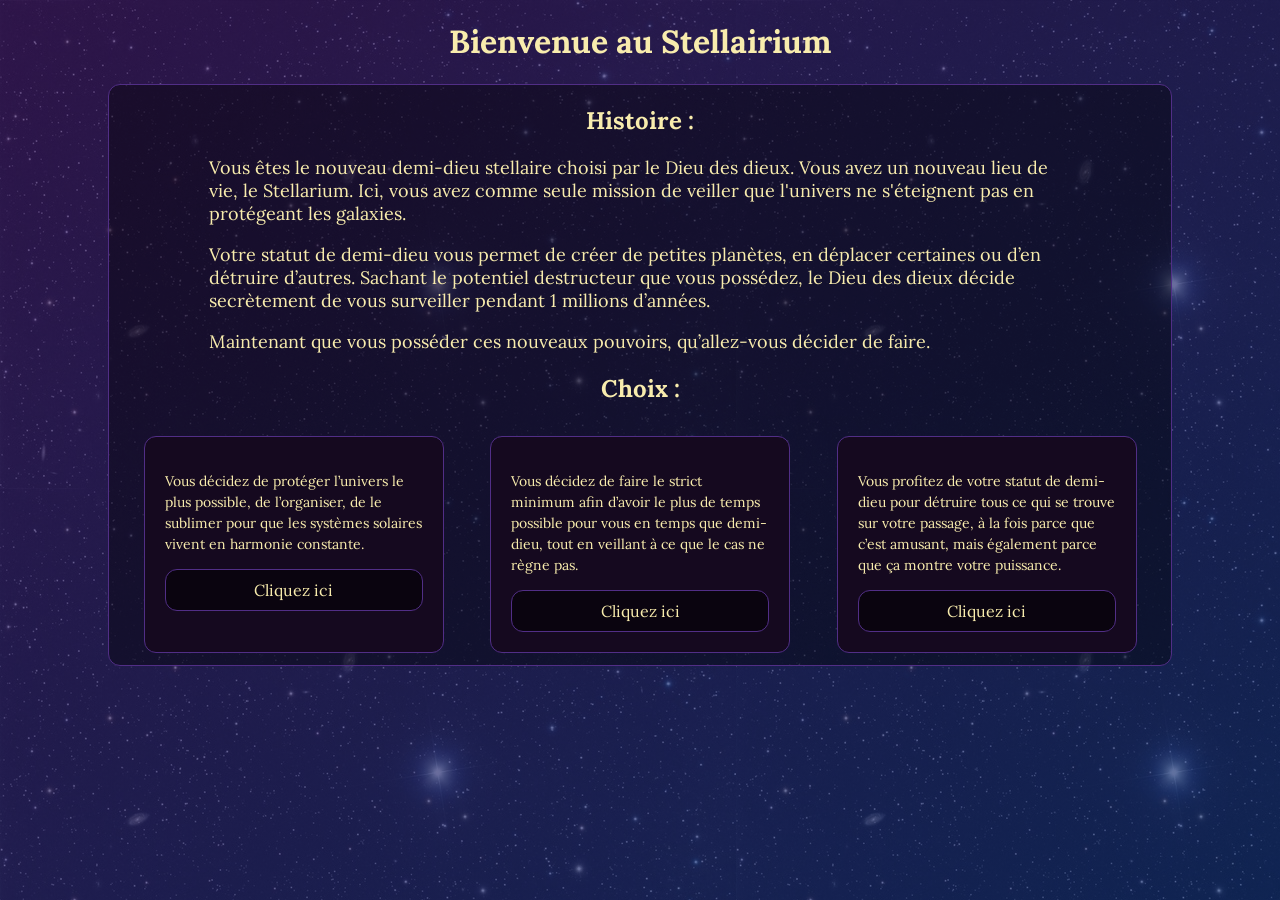
<file: Stellarium/index.html>
<!DOCTYPE html>
<html lang="fr">
<head>
    <meta charset="UTF-8">
    <meta name="viewport" content="width=device-width, initial-scale=1.0">
    <title>Stellarium</title>
    <link rel="preconnect" href="https://fonts.googleapis.com">
    <link rel="preconnect" href="https://fonts.gstatic.com" crossorigin>
    <link href="https://fonts.googleapis.com/css2?family=Lora:ital,wght@0,400..700;1,400..700&display=swap" rel="stylesheet">
    <link rel="stylesheet" href="./style.css">
</head>
<body>
    <h1 class="title"><strong>Bienvenue au Stellairium</strong></h1>

    <article class="bloc">
        <h2 class="title">Histoire : </h2>
        <div class="desc">
            <p>Vous êtes le nouveau demi-dieu stellaire choisi par le Dieu des dieux. Vous avez un nouveau lieu de vie, le Stellarium. Ici, vous avez comme seule mission de veiller que l'univers ne s'éteignent pas en protégeant les galaxies.</p>
            <p>Votre statut de demi-dieu vous permet de créer de petites planètes, en déplacer certaines ou d’en détruire d’autres. Sachant le potentiel destructeur que vous possédez, le Dieu des dieux décide secrètement de vous surveiller pendant 1 millions d’années.</p>
            <p>Maintenant que vous posséder ces nouveaux pouvoirs, qu’allez-vous décider de faire.</p>
        </div>
        
        <h2 class="title">Choix :</h2>
        <div class="cards">
            <article class="card">
                <p class="card__desc">Vous décidez de protéger l’univers le plus possible, de l’organiser, de le sublimer pour que les systèmes solaires vivent en harmonie constante. </p>

                <a href="pages/scene1.html">
                    <article class="card__button">
                        Cliquez ici
                    </article>
                </a>
            </article>

            <article class="card">
                <p class="card__desc">Vous décidez de faire le strict minimum afin d’avoir le plus de temps possible pour vous en temps que demi-dieu, tout en veillant à ce que le cas ne règne pas.</p>

                <a href="pages/scene2.html">
                    <article class="card__button">
                        Cliquez ici
                    </article>
                </a>
            </article>

            <article class="card">
                <p class="card__desc">Vous profitez de votre statut de demi-dieu pour détruire tous ce qui se trouve sur votre passage, à la fois parce que c’est amusant, mais également parce que ça montre votre puissance.</p>

                <a href="pages/scene3.html">
                    <article class="card__button">
                        Cliquez ici
                    </article>
                </a>
            </article>
        </div>
    </article>
</body>
</html>
</file>
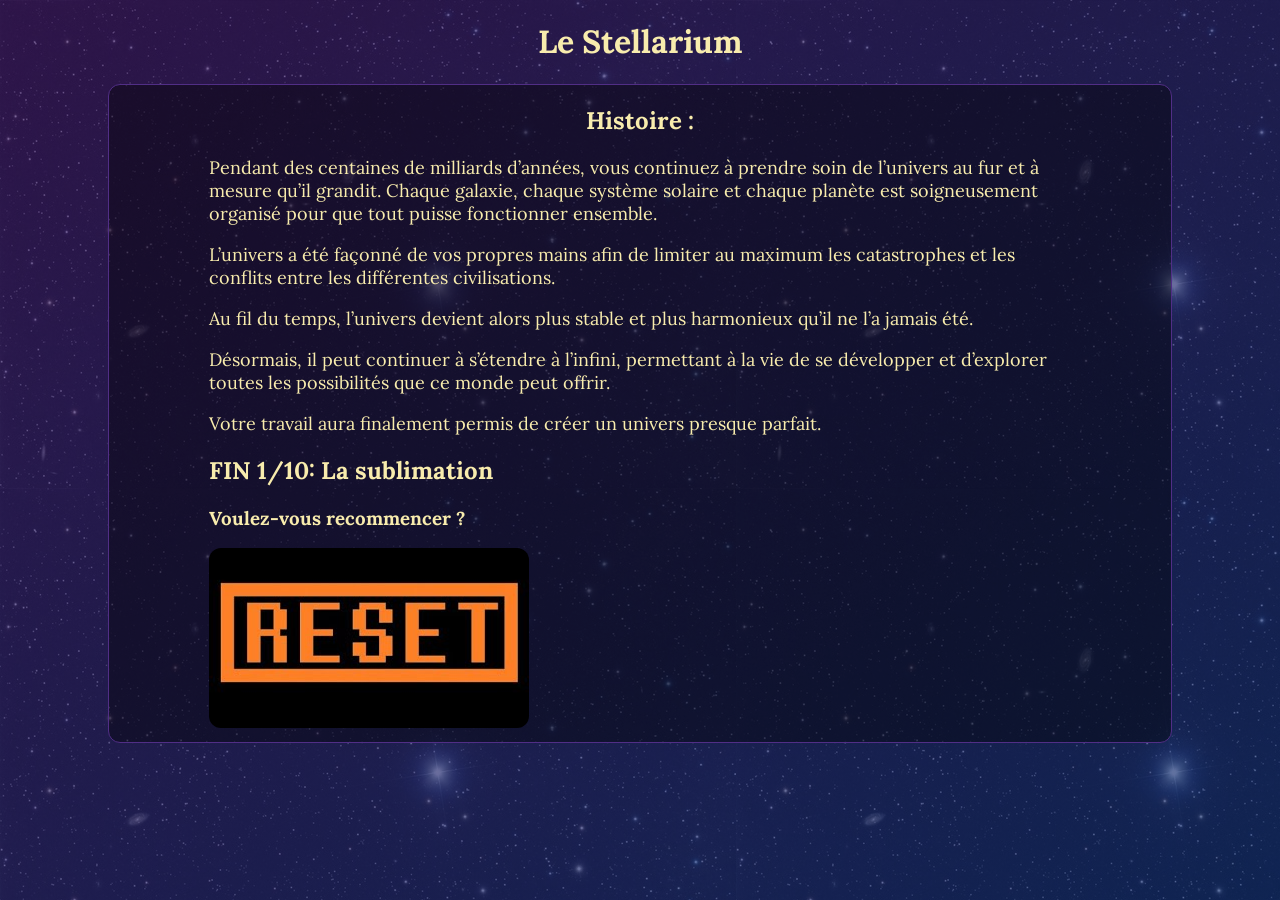
<file: Stellarium/pages/scene1-1.html>
<!DOCTYPE html>
<html lang="fr">
<head>
    <meta charset="UTF-8">
    <meta name="viewport" content="width=device-width, initial-scale=1.0">
    <title>Stellarium</title>
    <link rel="preconnect" href="https://fonts.googleapis.com">
    <link rel="preconnect" href="https://fonts.gstatic.com" crossorigin>
    <link href="https://fonts.googleapis.com/css2?family=Lora:ital,wght@0,400..700;1,400..700&display=swap" rel="stylesheet">
    <link rel="stylesheet" href="../style.css">
</head>
<body>
    <h1 class="title">Le Stellarium</h1>  
    
    <article class="bloc">
        <h2 class="title">Histoire : </h2>

        <div class="desc">
            <p>Pendant des centaines de milliards d’années, vous continuez à prendre soin de l’univers au fur et à mesure qu’il grandit. Chaque galaxie, chaque système solaire et chaque planète est soigneusement organisé pour que tout puisse fonctionner ensemble.</p>

            <p>L’univers a été façonné de vos propres mains afin de limiter au maximum les catastrophes et les conflits entre les différentes civilisations.</p>

            <p>Au fil du temps, l’univers devient alors plus stable et plus harmonieux qu’il ne l’a jamais été.</p>

            <p>Désormais, il peut continuer à s’étendre à l’infini, permettant à la vie de se développer et d’explorer toutes les possibilités que ce monde peut offrir.</p>

            <p>Votre travail aura finalement permis de créer un univers presque parfait.</p>
        </div>

        <div class="end">
            <h2>FIN 1/10: La sublimation</h2>

            <h3>Voulez-vous recommencer ?</h3>

            <a href="../index.html">
                <img src="../assets/BoutonReset.jpg" alt="Bouton Reset" class="reset">
            </a>
        </div>
    </article>
</body>
</html>
</file>
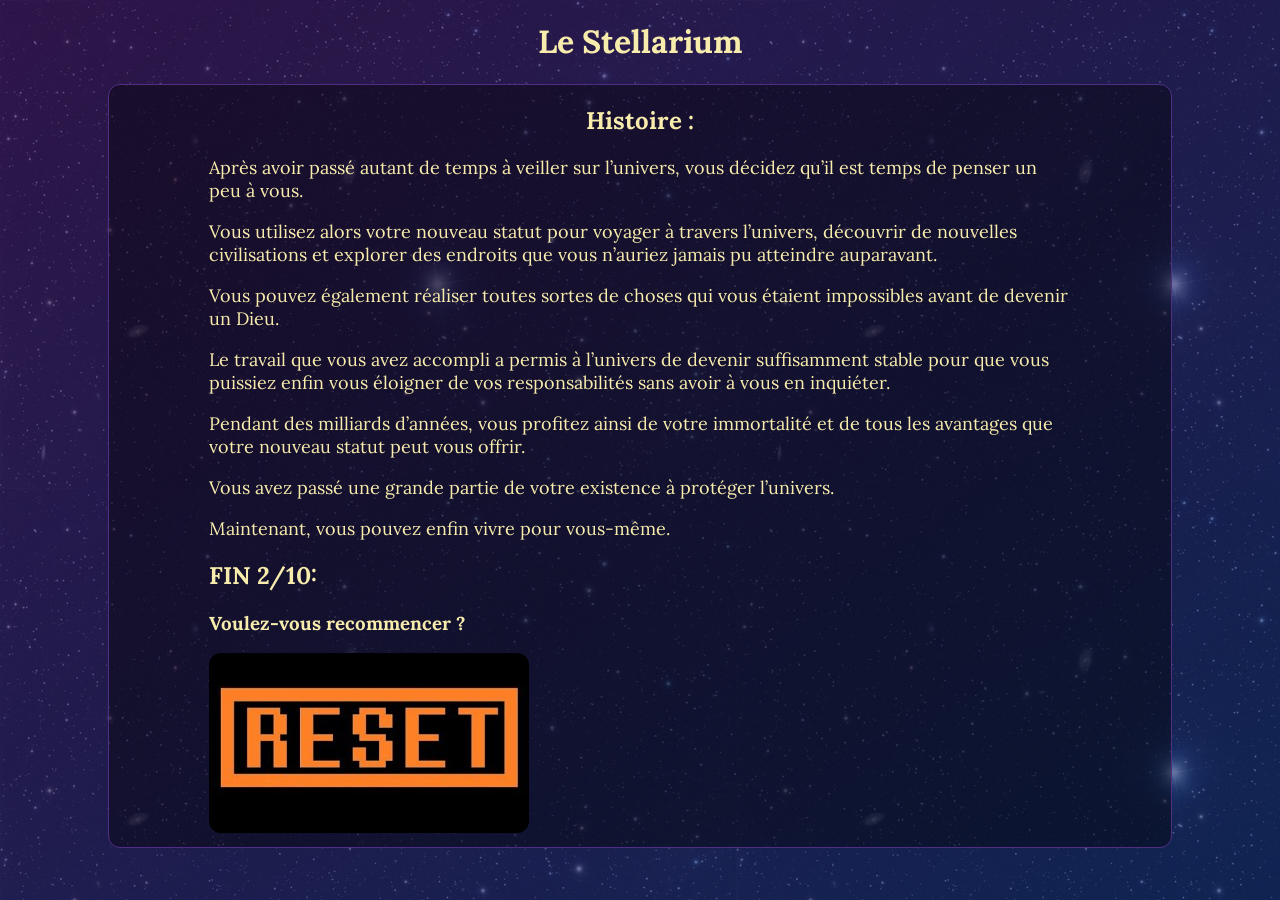
<file: Stellarium/pages/scene1-2.html>
<!DOCTYPE html>
<html lang="fr">
<head>
    <meta charset="UTF-8">
    <meta name="viewport" content="width=device-width, initial-scale=1.0">
    <title>Stellarium</title>
    <link rel="preconnect" href="https://fonts.googleapis.com">
    <link rel="preconnect" href="https://fonts.gstatic.com" crossorigin>
    <link href="https://fonts.googleapis.com/css2?family=Lora:ital,wght@0,400..700;1,400..700&display=swap" rel="stylesheet">
    <link rel="stylesheet" href="../style.css">
</head>
<body>
    <h1 class="title">Le Stellarium</h1>  
    
    <article class="bloc">
        <h2 class="title">Histoire : </h2>

        <div class="desc">
            <p>Après avoir passé autant de temps à veiller sur l’univers, vous décidez qu’il est temps de penser un peu à vous.</p>

            <p>Vous utilisez alors votre nouveau statut pour voyager à travers l’univers, découvrir de nouvelles civilisations et explorer des endroits que vous n’auriez jamais pu atteindre auparavant.</p>

            <p>Vous pouvez également réaliser toutes sortes de choses qui vous étaient impossibles avant de devenir un Dieu.</p>

            <p>Le travail que vous avez accompli a permis à l’univers de devenir suffisamment stable pour que vous puissiez enfin vous éloigner de vos responsabilités sans avoir à vous en inquiéter.</p>

            <p>Pendant des milliards d’années, vous profitez ainsi de votre immortalité et de tous les avantages que votre nouveau statut peut vous offrir.</p>

            <p>Vous avez passé une grande partie de votre existence à protéger l’univers.</p>

            <p>Maintenant, vous pouvez enfin vivre pour vous-même.</p>
        </div>

        <div class="end">
            <h2>FIN 2/10:</h2>

            <h3>Voulez-vous recommencer ?</h3>

            <a href="../index.html">
                <img src="../assets/BoutonReset.jpg" alt="Bouton Reset" class="reset">
            </a>
        </div>

    </article>
</body>
</html>
</file>
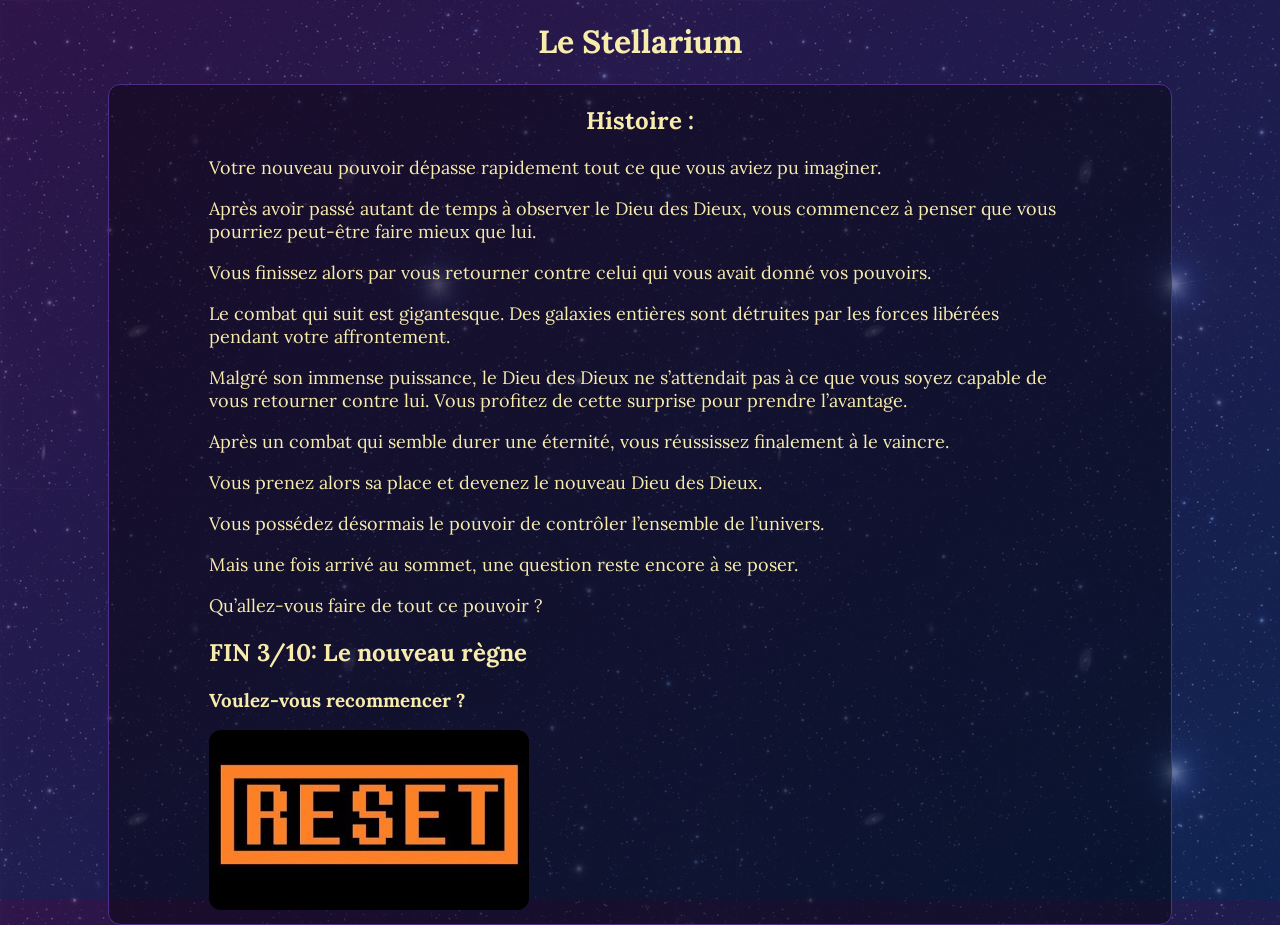
<file: Stellarium/pages/scene1-3.html>
<!DOCTYPE html>
<html lang="fr">
<head>
    <meta charset="UTF-8">
    <meta name="viewport" content="width=device-width, initial-scale=1.0">
    <title>Stellarium</title>
    <link rel="preconnect" href="https://fonts.googleapis.com">
    <link rel="preconnect" href="https://fonts.gstatic.com" crossorigin>
    <link href="https://fonts.googleapis.com/css2?family=Lora:ital,wght@0,400..700;1,400..700&display=swap" rel="stylesheet">
    <link rel="stylesheet" href="../style.css">
</head>
<body>
    <h1 class="title">Le Stellarium</h1>  
    
    <article class="bloc">
        <h2 class="title">Histoire : </h2>

        <div class="desc">
            <p>Votre nouveau pouvoir dépasse rapidement tout ce que vous aviez pu imaginer.</p>

            <p>Après avoir passé autant de temps à observer le Dieu des Dieux, vous commencez à penser que vous pourriez peut-être faire mieux que lui.</p>

            <p>Vous finissez alors par vous retourner contre celui qui vous avait donné vos pouvoirs.</p>

            <p>Le combat qui suit est gigantesque. Des galaxies entières sont détruites par les forces libérées pendant votre affrontement.</p>

            <p>Malgré son immense puissance, le Dieu des Dieux ne s’attendait pas à ce que vous soyez capable de vous retourner contre lui. Vous profitez de cette surprise pour prendre l’avantage.</p>

            <p>Après un combat qui semble durer une éternité, vous réussissez finalement à le vaincre.</p>

            <p>Vous prenez alors sa place et devenez le nouveau Dieu des Dieux.</p>

            <p>Vous possédez désormais le pouvoir de contrôler l’ensemble de l’univers.</p>

            <p>Mais une fois arrivé au sommet, une question reste encore à se poser.</p>

            <p>Qu’allez-vous faire de tout ce pouvoir ?</p>
        </div>
        
        <div class="end">
            <h2>FIN 3/10: Le nouveau règne</h2>

            <h3>Voulez-vous recommencer ?</h3>

            <a href="../index.html">
                <img src="../assets/BoutonReset.jpg" alt="Bouton Reset" class="reset">
            </a>
        </div>

    </article>
</body>
</html>
</file>
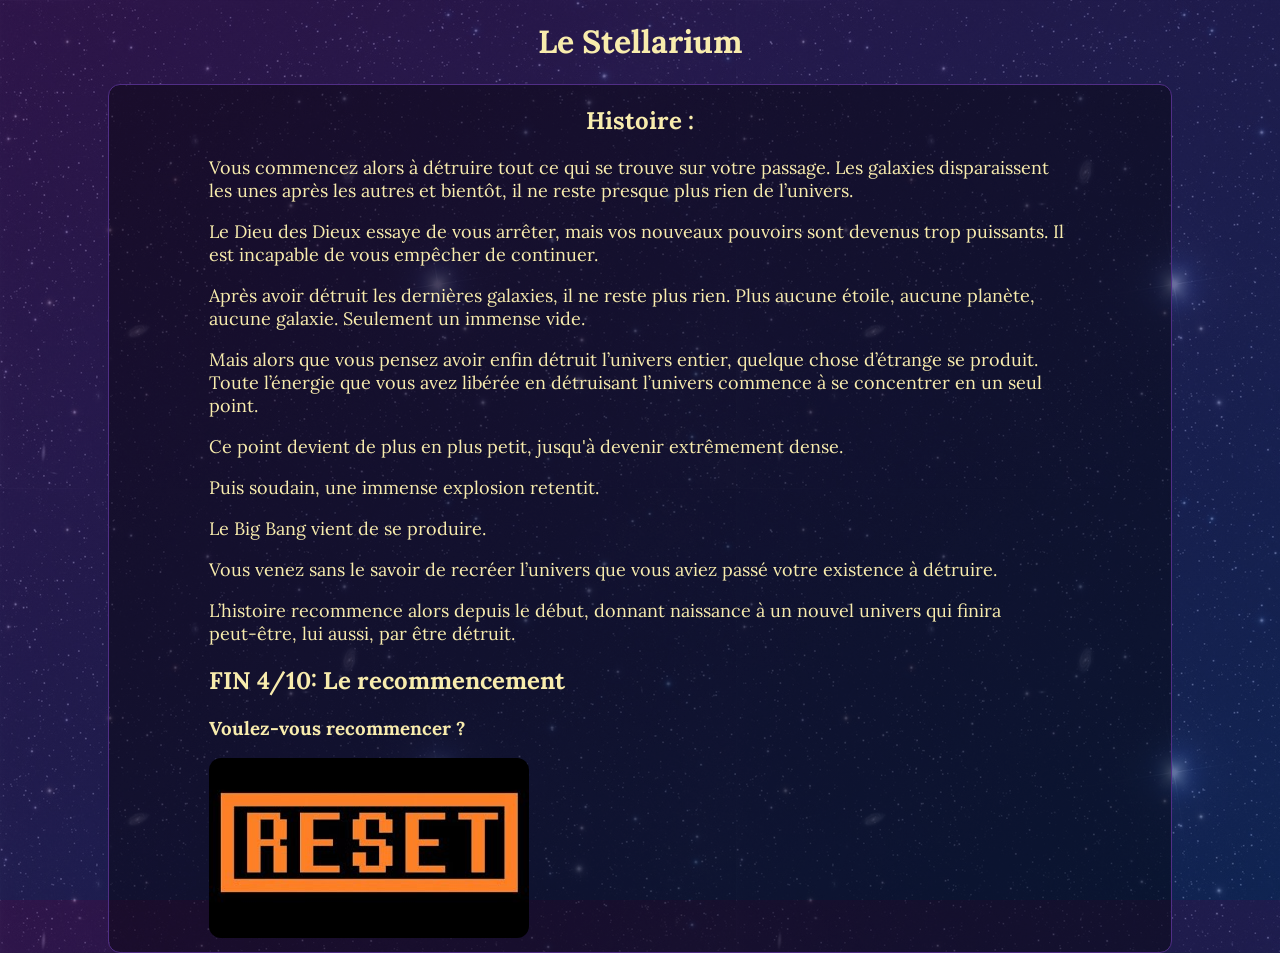
<file: Stellarium/pages/scene1-4.html>
<!DOCTYPE html>
<html lang="fr">
<head>
    <meta charset="UTF-8">
    <meta name="viewport" content="width=device-width, initial-scale=1.0">
    <title>Stellarium</title>
    <link rel="preconnect" href="https://fonts.googleapis.com">
    <link rel="preconnect" href="https://fonts.gstatic.com" crossorigin>
    <link href="https://fonts.googleapis.com/css2?family=Lora:ital,wght@0,400..700;1,400..700&display=swap" rel="stylesheet">
    <link rel="stylesheet" href="../style.css">
</head>
<body>
    <h1 class="title">Le Stellarium</h1>  
    
    <article class="bloc">
        <h2 class="title">Histoire : </h2>

        <div class="desc">
            <p>Vous commencez alors à détruire tout ce qui se trouve sur votre passage. Les galaxies disparaissent les unes après les autres et bientôt, il ne reste presque plus rien de l’univers.</p>

            <p>Le Dieu des Dieux essaye de vous arrêter, mais vos nouveaux pouvoirs sont devenus trop puissants. Il est incapable de vous empêcher de continuer.</p>

            <p>Après avoir détruit les dernières galaxies, il ne reste plus rien. Plus aucune étoile, aucune planète, aucune galaxie. Seulement un immense vide.</p>

            <p>Mais alors que vous pensez avoir enfin détruit l’univers entier, quelque chose d’étrange se produit. Toute l’énergie que vous avez libérée en détruisant l’univers commence à se concentrer en un seul point.</p>

            <p>Ce point devient de plus en plus petit, jusqu'à devenir extrêmement dense.</p>

            <p>Puis soudain, une immense explosion retentit.</p>

            <p>Le Big Bang vient de se produire.</p>

            <p>Vous venez sans le savoir de recréer l’univers que vous aviez passé votre existence à détruire.</p>

            <p>L’histoire recommence alors depuis le début, donnant naissance à un nouvel univers qui finira peut-être, lui aussi, par être détruit.</p>
        </div>

        <div class="end">
            <h2>FIN 4/10: Le recommencement</h2>

            <h3>Voulez-vous recommencer ?</h3>

            <a href="../index.html">
                <img src="../assets/BoutonReset.jpg" alt="Bouton Reset" class="reset">
            </a>
        </div>

    </article>
</body>
</html>
</file>
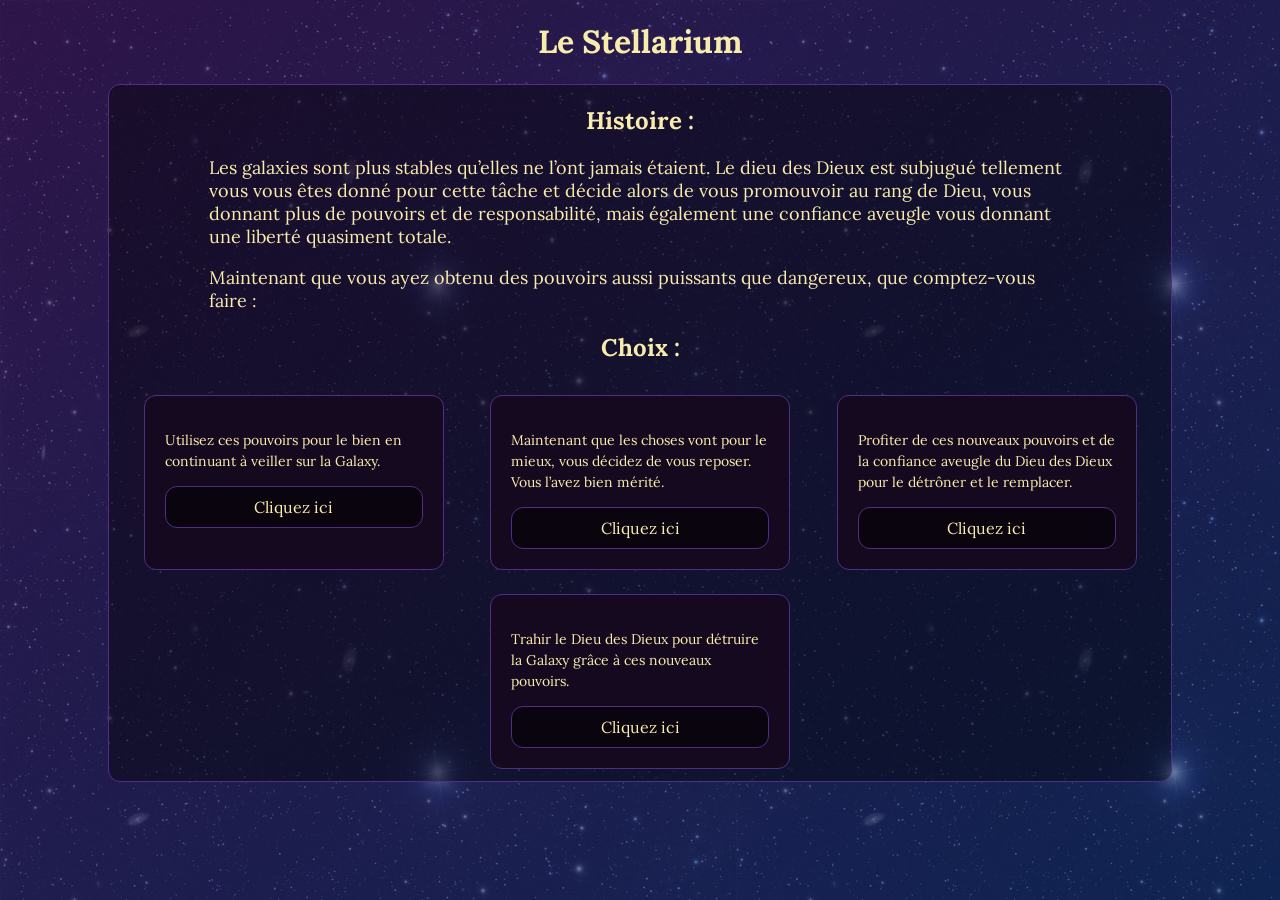
<file: Stellarium/pages/scene1.html>
<!DOCTYPE html>
<html lang="fr">
<head>
    <meta charset="UTF-8">
    <meta name="viewport" content="width=device-width, initial-scale=1.0">
    <title>Stellarium</title>
    <link rel="preconnect" href="https://fonts.googleapis.com">
    <link rel="preconnect" href="https://fonts.gstatic.com" crossorigin>
    <link href="https://fonts.googleapis.com/css2?family=Lora:ital,wght@0,400..700;1,400..700&display=swap" rel="stylesheet">
    <link rel="stylesheet" href="../style.css">
</head>
<body>
    <h1 class="title">Le Stellarium</h1>  
    
    <article class="bloc">
        <h2 class="title">Histoire : </h2>

        <div class="desc">
            <p>Les galaxies sont plus stables qu’elles ne l’ont jamais étaient. Le dieu des Dieux est subjugué tellement vous vous êtes donné pour cette tâche et décide alors de vous promouvoir au rang de Dieu, vous donnant plus de pouvoirs et de responsabilité, mais également une confiance aveugle vous donnant une liberté quasiment totale. </p>
            <p>Maintenant que vous ayez obtenu des pouvoirs aussi puissants que dangereux, que comptez-vous faire :</p>
        </div>
        
        <h2 class="title">Choix :</h2>

        <div class="cards">

            <article class="card">
                <p class="card__desc">Utilisez ces pouvoirs pour le bien en continuant à veiller sur la Galaxy.</p>

                <a href="scene1-1.html">
                    <article class="card__button">
                        Cliquez ici
                    </article>
                </a>
            </article>

            <article class="card">
                <p class="card__desc">Maintenant que les choses vont pour le mieux, vous décidez de vous reposer. Vous l’avez bien mérité. </p>

                <a href="scene1-2.html">
                    <article class="card__button">
                        Cliquez ici
                    </article>
                </a>
            </article>

            <article class="card">
                <p class="card__desc">Profiter de ces nouveaux pouvoirs et de la confiance aveugle du Dieu des Dieux pour le détrôner et le remplacer. </p>

                <a href="scene1-3.html">
                    <article class="card__button">
                        Cliquez ici
                    </article>
                </a>
            </article>

            <article class="card">
                <p class="card__desc">Trahir le Dieu des Dieux pour détruire la Galaxy grâce à ces nouveaux pouvoirs. </p>

                <a href="scene1-4.html">
                    <article class="card__button">
                        Cliquez ici
                    </article>
                </a>
            </article>

        </div>
    </article>
</body>
</html>
</file>
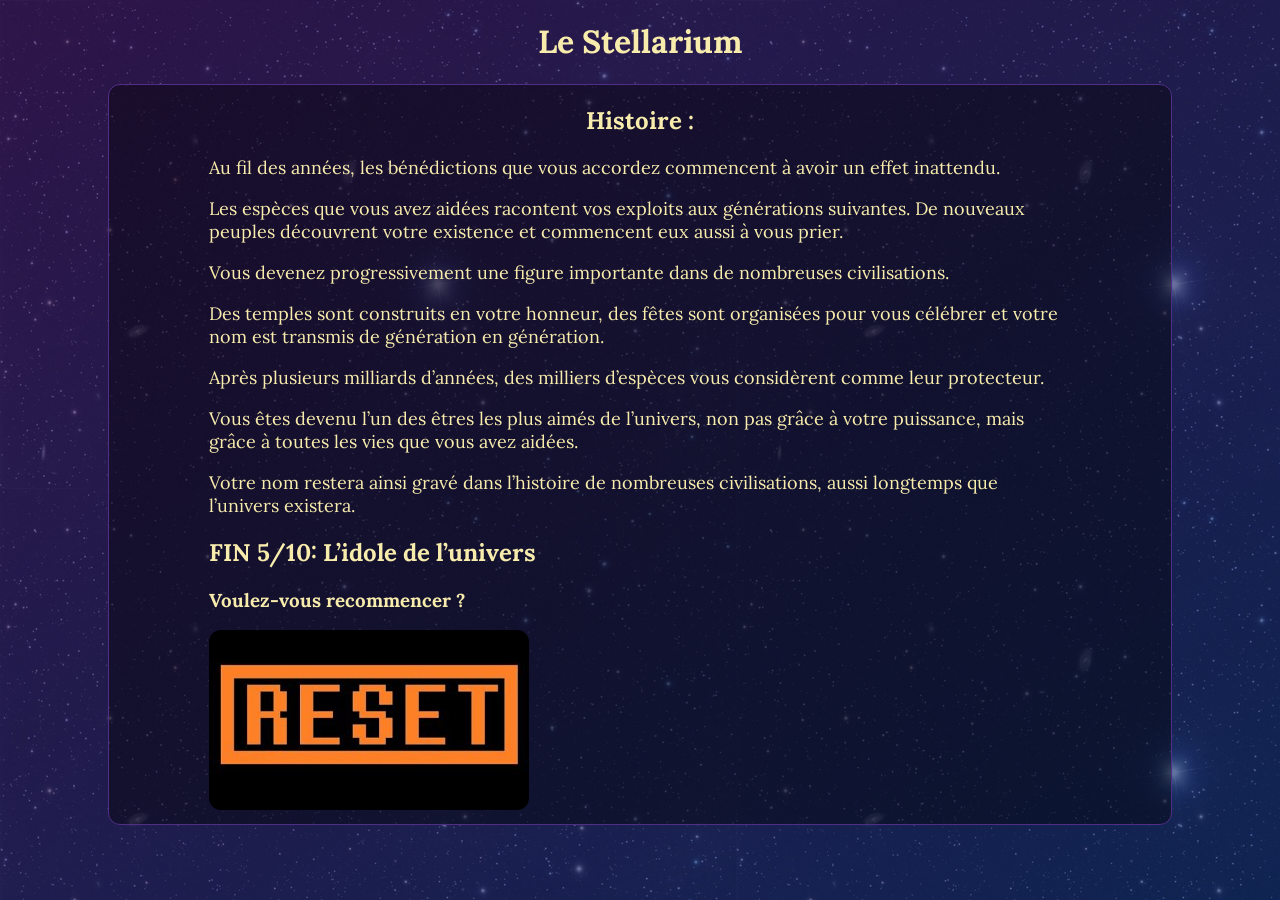
<file: Stellarium/pages/scene2-1.html>
<!DOCTYPE html>
<html lang="fr">
<head>
    <meta charset="UTF-8">
    <meta name="viewport" content="width=device-width, initial-scale=1.0">
    <title>Stellarium</title>
    <link rel="preconnect" href="https://fonts.googleapis.com">
    <link rel="preconnect" href="https://fonts.gstatic.com" crossorigin>
    <link href="https://fonts.googleapis.com/css2?family=Lora:ital,wght@0,400..700;1,400..700&display=swap" rel="stylesheet">
    <link rel="stylesheet" href="../style.css">
</head>
<body>
    <h1 class="title">Le Stellarium</h1>  
    
    <article class="bloc">
        <h2 class="title">Histoire : </h2>

        <div class="desc">
            <p>Au fil des années, les bénédictions que vous accordez commencent à avoir un effet inattendu.</p>

            <p>Les espèces que vous avez aidées racontent vos exploits aux générations suivantes. De nouveaux peuples découvrent votre existence et commencent eux aussi à vous prier.</p>

            <p>Vous devenez progressivement une figure importante dans de nombreuses civilisations.</p>

            <p>Des temples sont construits en votre honneur, des fêtes sont organisées pour vous célébrer et votre nom est transmis de génération en génération.</p>

            <p>Après plusieurs milliards d’années, des milliers d’espèces vous considèrent comme leur protecteur.</p>

            <p>Vous êtes devenu l’un des êtres les plus aimés de l’univers, non pas grâce à votre puissance, mais grâce à toutes les vies que vous avez aidées.</p>

            <p>Votre nom restera ainsi gravé dans l’histoire de nombreuses civilisations, aussi longtemps que l’univers existera.</p>
        </div>

        <div class="end">
            <h2>FIN 5/10: L’idole de l’univers</h2>

            <h3>Voulez-vous recommencer ?</h3>

            <a href="../index.html">
                <img src="../assets/BoutonReset.jpg" alt="Bouton Reset" class="reset">
            </a>
        </div>

    </article>
</body>
</html>
</file>
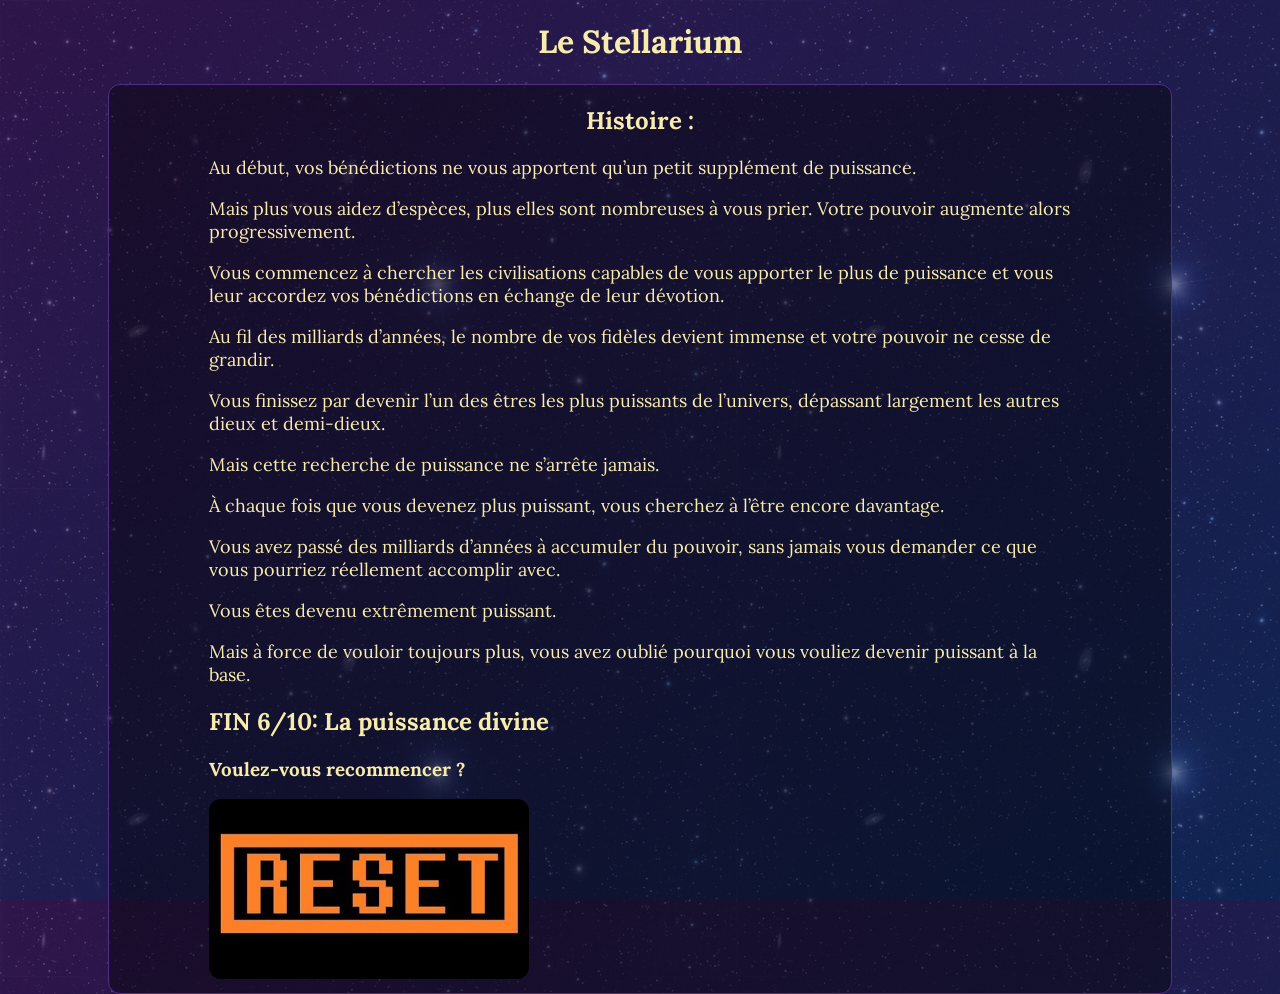
<file: Stellarium/pages/scene2-2.html>
<!DOCTYPE html>
<html lang="fr">
<head>
    <meta charset="UTF-8">
    <meta name="viewport" content="width=device-width, initial-scale=1.0">
    <title>Stellarium</title>
    <link rel="preconnect" href="https://fonts.googleapis.com">
    <link rel="preconnect" href="https://fonts.gstatic.com" crossorigin>
    <link href="https://fonts.googleapis.com/css2?family=Lora:ital,wght@0,400..700;1,400..700&display=swap" rel="stylesheet">
    <link rel="stylesheet" href="../style.css">
</head>
<body>
    <h1 class="title">Le Stellarium</h1>  
    
    <article class="bloc">
        <h2 class="title">Histoire : </h2>

        <div class="desc">
            <p>Au début, vos bénédictions ne vous apportent qu’un petit supplément de puissance.</p>

            <p>Mais plus vous aidez d’espèces, plus elles sont nombreuses à vous prier. Votre pouvoir augmente alors progressivement.</p>

            <p>Vous commencez à chercher les civilisations capables de vous apporter le plus de puissance et vous leur accordez vos bénédictions en échange de leur dévotion.</p>

            <p>Au fil des milliards d’années, le nombre de vos fidèles devient immense et votre pouvoir ne cesse de grandir.</p>

            <p>Vous finissez par devenir l’un des êtres les plus puissants de l’univers, dépassant largement les autres dieux et demi-dieux.</p>

            <p>Mais cette recherche de puissance ne s’arrête jamais.</p>

            <p>À chaque fois que vous devenez plus puissant, vous cherchez à l’être encore davantage.</p>

            <p>Vous avez passé des milliards d’années à accumuler du pouvoir, sans jamais vous demander ce que vous pourriez réellement accomplir avec.</p>

            <p>Vous êtes devenu extrêmement puissant.</p>

            <p>Mais à force de vouloir toujours plus, vous avez oublié pourquoi vous vouliez devenir puissant à la base.</p>
        </div>
        
        <div class="end">
            <h2>FIN 6/10: La puissance divine</h2>

            <h3>Voulez-vous recommencer ?</h3>

            <a href="../index.html">
                <img src="../assets/BoutonReset.jpg" alt="Bouton Reset" class="reset">
            </a>
        </div>

    </article>
</body>
</html>
</file>
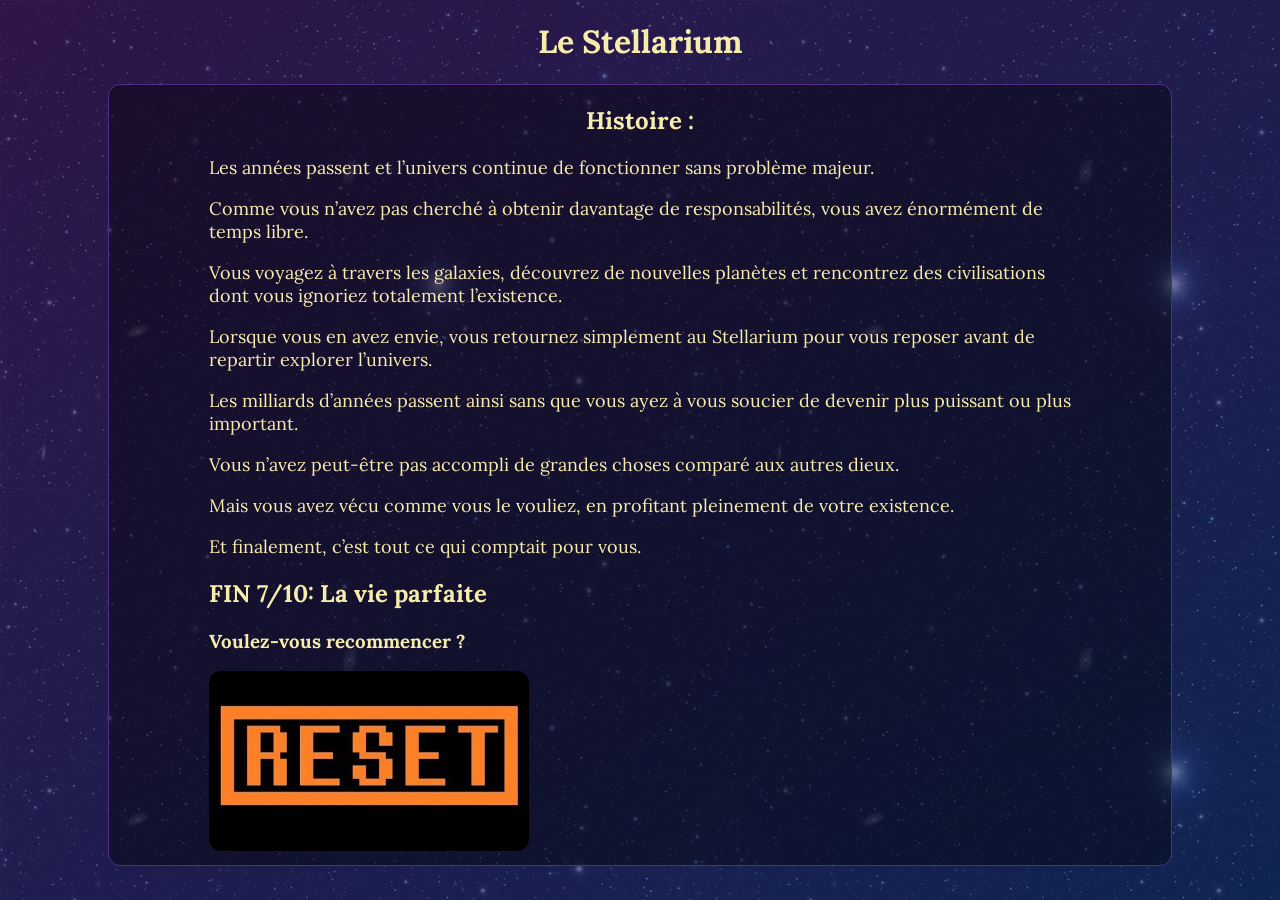
<file: Stellarium/pages/scene2-3.html>
<!DOCTYPE html>
<html lang="fr">
<head>
    <meta charset="UTF-8">
    <meta name="viewport" content="width=device-width, initial-scale=1.0">
    <title>Stellarium</title>
    <link rel="preconnect" href="https://fonts.googleapis.com">
    <link rel="preconnect" href="https://fonts.gstatic.com" crossorigin>
    <link href="https://fonts.googleapis.com/css2?family=Lora:ital,wght@0,400..700;1,400..700&display=swap" rel="stylesheet">
    <link rel="stylesheet" href="../style.css">
</head>
<body>
    <h1 class="title">Le Stellarium</h1>  
    
    <article class="bloc">
        <h2 class="title">Histoire : </h2>

        <div class="desc">
            <p>Les années passent et l’univers continue de fonctionner sans problème majeur.</p>

            <p>Comme vous n’avez pas cherché à obtenir davantage de responsabilités, vous avez énormément de temps libre.</p>

            <p>Vous voyagez à travers les galaxies, découvrez de nouvelles planètes et rencontrez des civilisations dont vous ignoriez totalement l’existence.</p>

            <p>Lorsque vous en avez envie, vous retournez simplement au Stellarium pour vous reposer avant de repartir explorer l’univers.</p>

            <p>Les milliards d’années passent ainsi sans que vous ayez à vous soucier de devenir plus puissant ou plus important.</p>

            <p>Vous n’avez peut-être pas accompli de grandes choses comparé aux autres dieux.</p>

            <p>Mais vous avez vécu comme vous le vouliez, en profitant pleinement de votre existence.</p>

            <p>Et finalement, c’est tout ce qui comptait pour vous.</p>
        </div>

        <div class="end">
            <h2>FIN 7/10: La vie parfaite</h2>

            <h3>Voulez-vous recommencer ?</h3>

            <a href="../index.html">
                <img src="../assets/BoutonReset.jpg" alt="Bouton Reset" class="reset">
            </a>
        </div>

    </article>
</body>
</html>
</file>
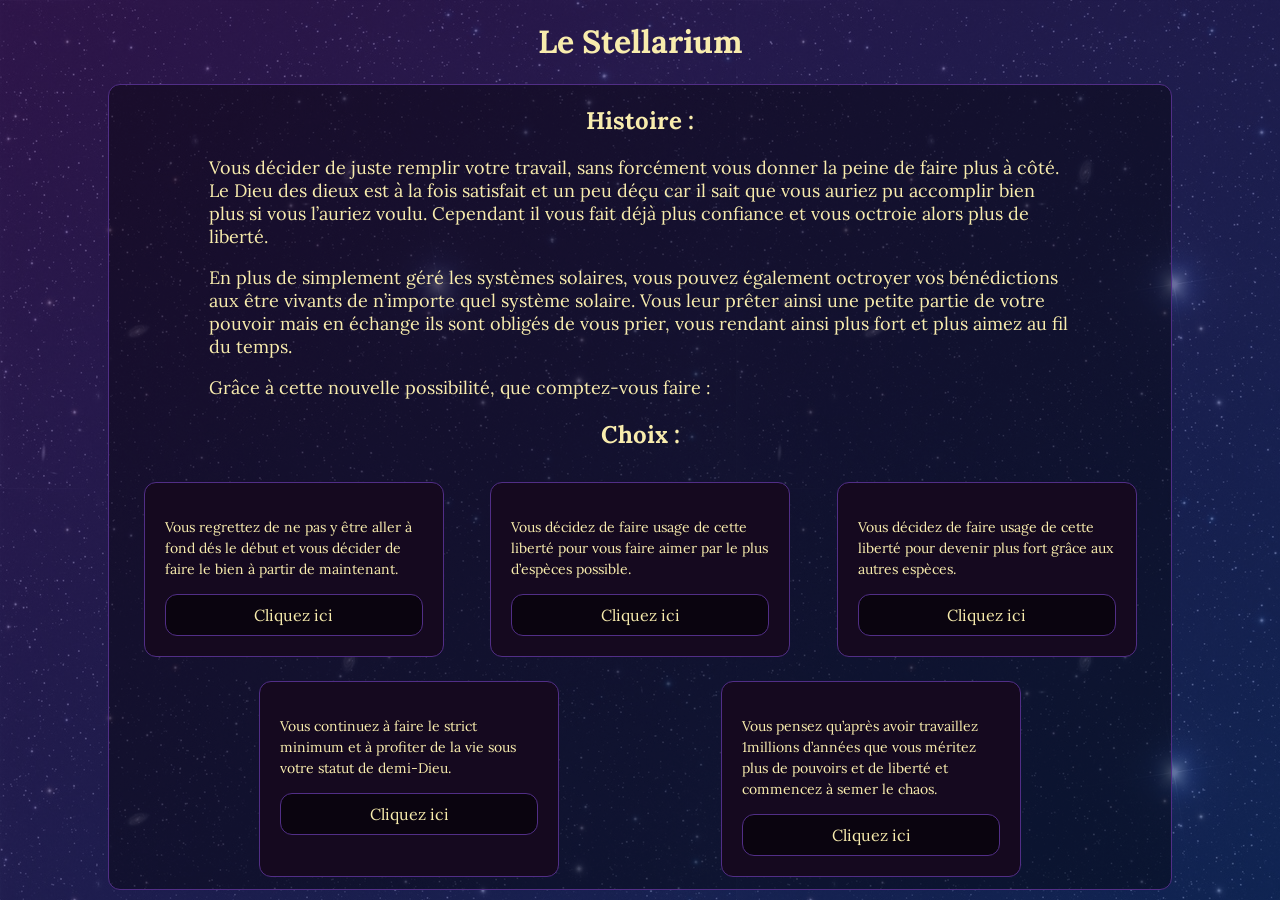
<file: Stellarium/pages/scene2.html>
<!DOCTYPE html>
<html lang="fr">
<head>
    <meta charset="UTF-8">
    <meta name="viewport" content="width=device-width, initial-scale=1.0">
    <title>Stellarium</title>
    <link rel="preconnect" href="https://fonts.googleapis.com">
    <link rel="preconnect" href="https://fonts.gstatic.com" crossorigin>
    <link href="https://fonts.googleapis.com/css2?family=Lora:ital,wght@0,400..700;1,400..700&display=swap" rel="stylesheet">
    <link rel="stylesheet" href="../style.css">
</head>
<body>
    <h1 class="title">Le Stellarium</h1>  
    
    <article class="bloc">
        <h2 class="title">Histoire : </h2>

        <div class="desc">
            <p>Vous décider de juste remplir votre travail, sans forcément vous donner la peine de faire plus à côté. Le Dieu des dieux est à la fois satisfait et un peu déçu car il sait que vous auriez pu accomplir bien plus si vous l’auriez voulu. Cependant il vous fait déjà plus confiance et vous octroie alors plus de liberté. </p>
            <p>En plus de simplement géré les systèmes solaires, vous pouvez également octroyer vos bénédictions aux être vivants de n’importe quel système solaire. Vous leur prêter ainsi une petite partie de votre pouvoir mais en échange ils sont obligés de vous prier, vous rendant ainsi plus fort et plus aimez au fil du temps. </p>
            <p>Grâce à cette nouvelle possibilité, que comptez-vous faire :</p>
        </div>
        
        <h2 class="title">Choix :</h2>

        <div class="cards">

            <article class="card">
                <p class="card__desc">Vous regrettez de ne pas y être aller à fond dés le début et vous décider de faire le bien à partir de maintenant. </p>

                <a href="scene1.html">
                    <article class="card__button">
                        Cliquez ici
                    </article>
                </a>
            </article>

            <article class="card">
                <p class="card__desc">Vous décidez de faire usage de cette liberté pour vous faire aimer par le plus d’espèces possible. </p>

                <a href="scene2-1.html">
                    <article class="card__button">
                        Cliquez ici
                    </article>
                </a>
            </article>

            <article class="card">
                <p class="card__desc">Vous décidez de faire usage de cette liberté pour devenir plus fort grâce aux autres espèces. </p>

                <a href="scene2-2.html">
                    <article class="card__button">
                        Cliquez ici
                    </article>
                </a>
            </article>

            <article class="card">
                <p class="card__desc">Vous continuez à faire le strict minimum et à profiter de la vie sous votre statut de demi-Dieu. </p>

                <a href="scene2-3.html">
                    <article class="card__button">
                        Cliquez ici
                    </article>
                </a>
            </article>

            <article class="card">
                <p class="card__desc">Vous pensez qu’après avoir travaillez 1millions d’années que vous méritez plus de pouvoirs et de liberté et commencez à semer le chaos. </p>

                <a href="scene3.html">
                    <article class="card__button">
                        Cliquez ici
                    </article>
                </a>
            </article>

        </div>
    </article>
</body>
</html>
</file>
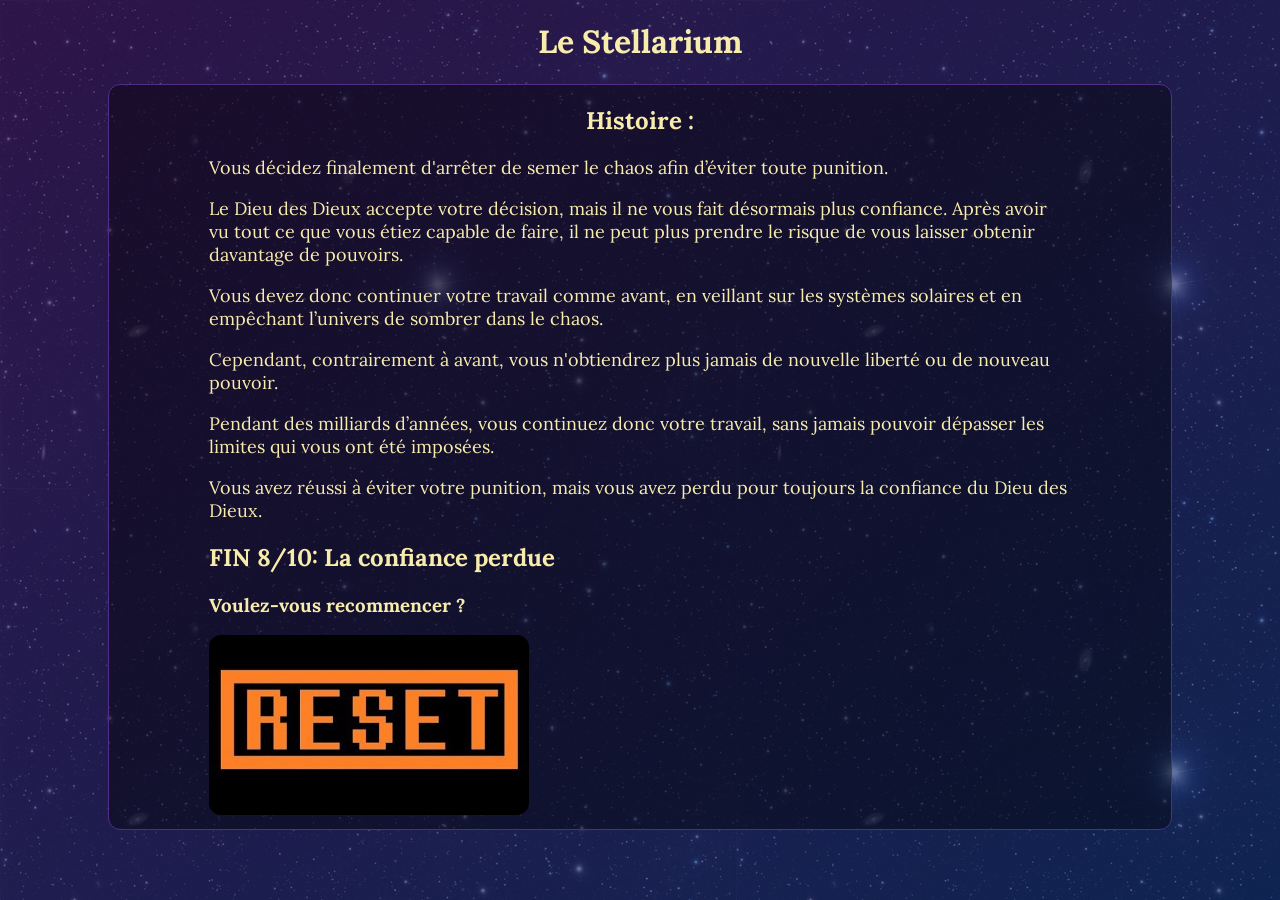
<file: Stellarium/pages/scene3-1.html>
<!DOCTYPE html>
<html lang="fr">
<head>
    <meta charset="UTF-8">
    <meta name="viewport" content="width=device-width, initial-scale=1.0">
    <title>Stellarium</title>
    <link rel="preconnect" href="https://fonts.googleapis.com">
    <link rel="preconnect" href="https://fonts.gstatic.com" crossorigin>
    <link href="https://fonts.googleapis.com/css2?family=Lora:ital,wght@0,400..700;1,400..700&display=swap" rel="stylesheet">
    <link rel="stylesheet" href="../style.css">
</head>
<body>
    <h1 class="title">Le Stellarium</h1>  
    
    <article class="bloc">
        <h2 class="title">Histoire : </h2>

        <div class="desc">
            <p>Vous décidez finalement d'arrêter de semer le chaos afin d’éviter toute punition.</p>

            <p>Le Dieu des Dieux accepte votre décision, mais il ne vous fait désormais plus confiance. Après avoir vu tout ce que vous étiez capable de faire, il ne peut plus prendre le risque de vous laisser obtenir davantage de pouvoirs.</p>

            <p>Vous devez donc continuer votre travail comme avant, en veillant sur les systèmes solaires et en empêchant l’univers de sombrer dans le chaos.</p>

            <p>Cependant, contrairement à avant, vous n'obtiendrez plus jamais de nouvelle liberté ou de nouveau pouvoir.</p>

            <p>Pendant des milliards d’années, vous continuez donc votre travail, sans jamais pouvoir dépasser les limites qui vous ont été imposées.</p>

            <p>Vous avez réussi à éviter votre punition, mais vous avez perdu pour toujours la confiance du Dieu des Dieux.</p>
        </div>
      
        <div class="end">
            <h2>FIN 8/10: La confiance perdue</h2>

            <h3>Voulez-vous recommencer ?</h3>

            <a href="../index.html">
                <img src="../assets/BoutonReset.jpg" alt="Bouton Reset" class="reset">
            </a>
        </div>

    </article>
</body>
</html>
</file>
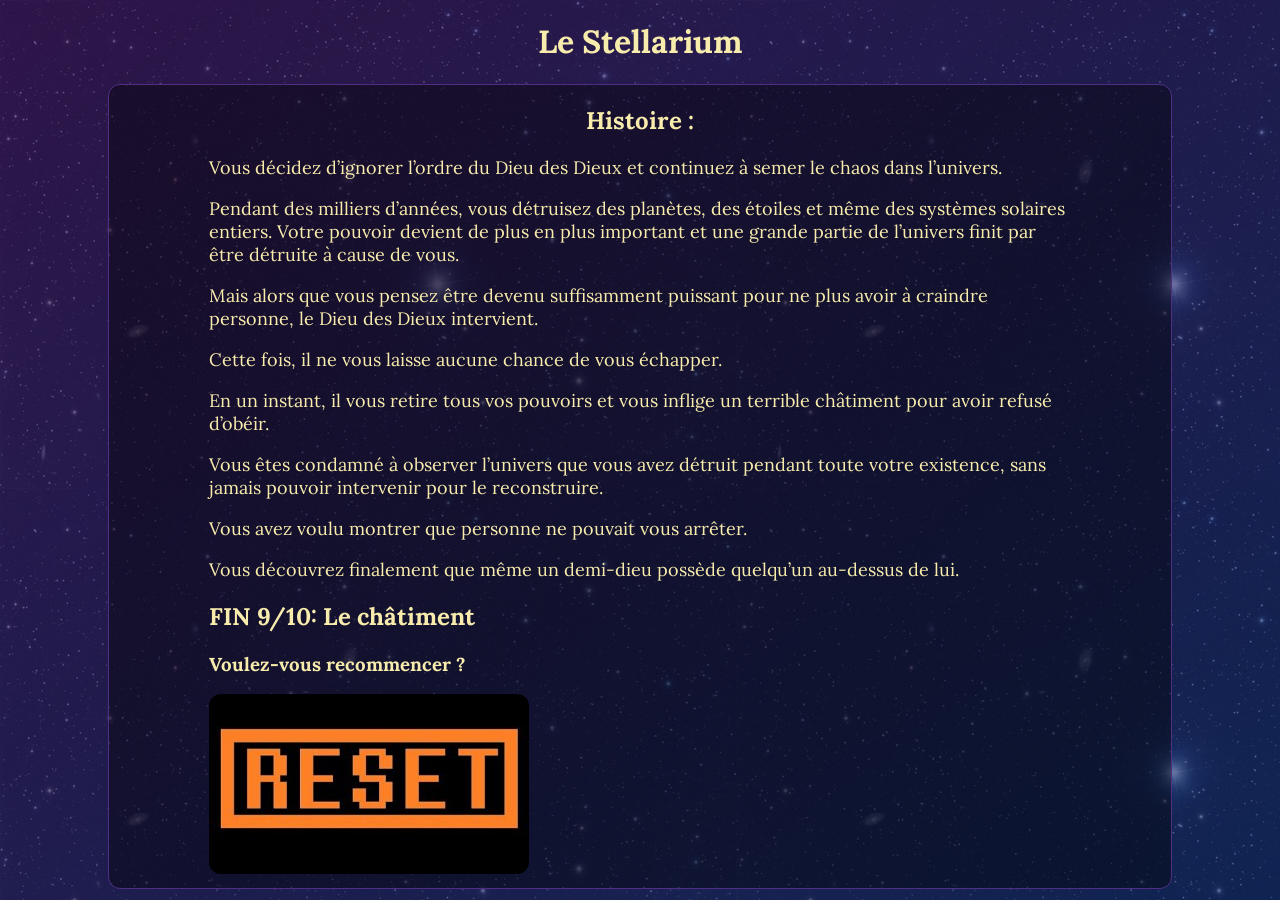
<file: Stellarium/pages/scene3-2.html>
<!DOCTYPE html>
<html lang="fr">
<head>
    <meta charset="UTF-8">
    <meta name="viewport" content="width=device-width, initial-scale=1.0">
    <title>Stellarium</title>
    <link rel="preconnect" href="https://fonts.googleapis.com">
    <link rel="preconnect" href="https://fonts.gstatic.com" crossorigin>
    <link href="https://fonts.googleapis.com/css2?family=Lora:ital,wght@0,400..700;1,400..700&display=swap" rel="stylesheet">
    <link rel="stylesheet" href="../style.css">
</head>
<body>
    <h1 class="title">Le Stellarium</h1>  
    
    <article class="bloc">
        <h2 class="title">Histoire : </h2>

        <div class="desc">
            <p>Vous décidez d’ignorer l’ordre du Dieu des Dieux et continuez à semer le chaos dans l’univers.</p>

            <p>Pendant des milliers d’années, vous détruisez des planètes, des étoiles et même des systèmes solaires entiers. Votre pouvoir devient de plus en plus important et une grande partie de l’univers finit par être détruite à cause de vous.</p>

            <p>Mais alors que vous pensez être devenu suffisamment puissant pour ne plus avoir à craindre personne, le Dieu des Dieux intervient.</p>

            <p>Cette fois, il ne vous laisse aucune chance de vous échapper.</p>

            <p>En un instant, il vous retire tous vos pouvoirs et vous inflige un terrible châtiment pour avoir refusé d’obéir.</p>

            <p>Vous êtes condamné à observer l’univers que vous avez détruit pendant toute votre existence, sans jamais pouvoir intervenir pour le reconstruire.</p>

            <p>Vous avez voulu montrer que personne ne pouvait vous arrêter.</p>

            <p>Vous découvrez finalement que même un demi-dieu possède quelqu’un au-dessus de lui.</p>
        </div>
        
        <div class="end">
            <h2>FIN 9/10: Le châtiment</h2>

            <h3>Voulez-vous recommencer ?</h3>

            <a href="../index.html">
                <img src="../assets/BoutonReset.jpg" alt="Bouton Reset" class="reset">
            </a>
        </div>

    </article>
</body>
</html>
</file>
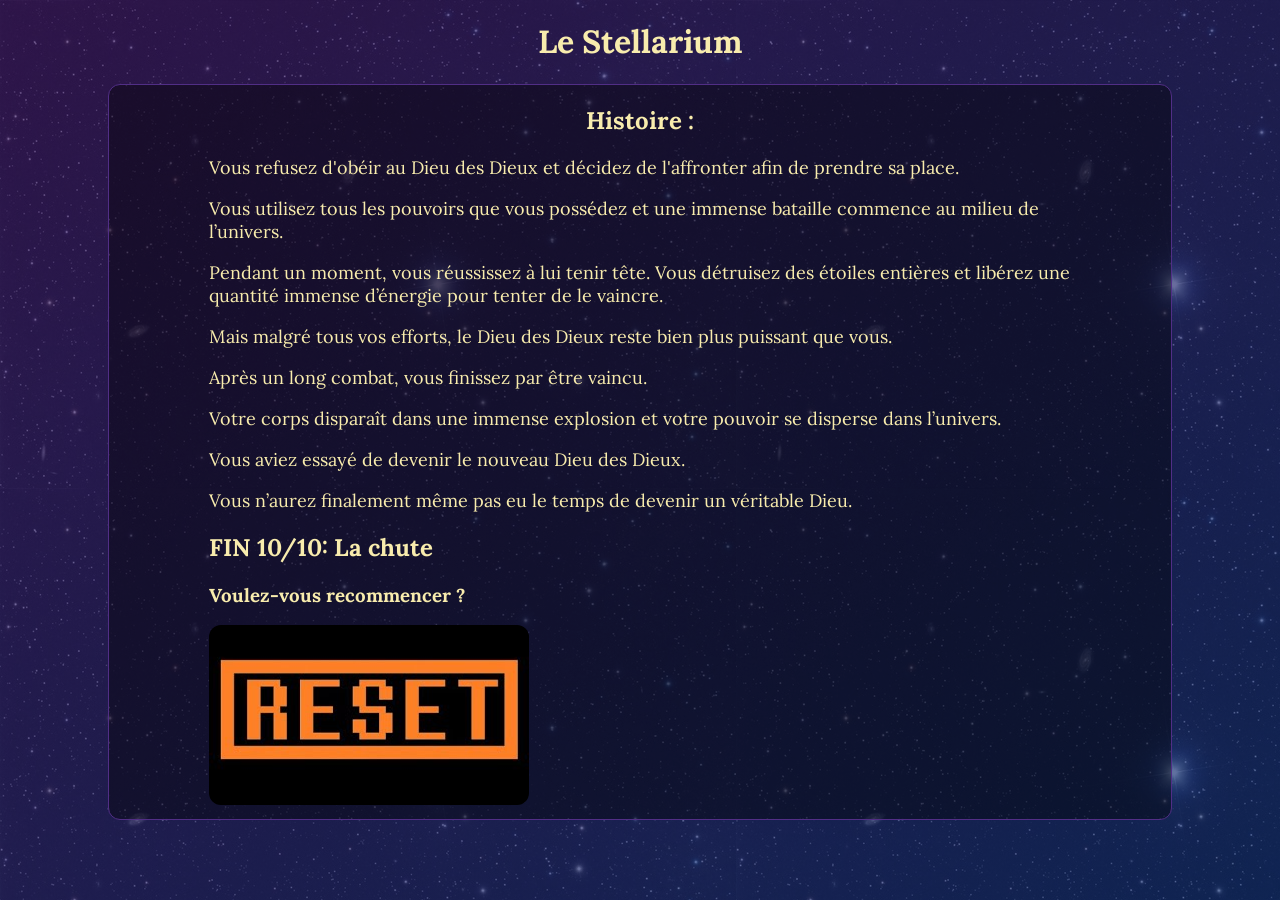
<file: Stellarium/pages/scene3-3.html>
<!DOCTYPE html>
<html lang="fr">
<head>
    <meta charset="UTF-8">
    <meta name="viewport" content="width=device-width, initial-scale=1.0">
    <title>Stellarium</title>
    <link rel="preconnect" href="https://fonts.googleapis.com">
    <link rel="preconnect" href="https://fonts.gstatic.com" crossorigin>
    <link href="https://fonts.googleapis.com/css2?family=Lora:ital,wght@0,400..700;1,400..700&display=swap" rel="stylesheet">
    <link rel="stylesheet" href="../style.css">
</head>
<body>
    <h1 class="title">Le Stellarium</h1>  
    
    <article class="bloc">
        <h2 class="title">Histoire : </h2>

        <div class="desc">
            <p>Vous refusez d'obéir au Dieu des Dieux et décidez de l'affronter afin de prendre sa place.</p>

            <p>Vous utilisez tous les pouvoirs que vous possédez et une immense bataille commence au milieu de l’univers.</p>

            <p>Pendant un moment, vous réussissez à lui tenir tête. Vous détruisez des étoiles entières et libérez une quantité immense d’énergie pour tenter de le vaincre.</p>

            <p>Mais malgré tous vos efforts, le Dieu des Dieux reste bien plus puissant que vous.</p>

            <p>Après un long combat, vous finissez par être vaincu.</p>

            <p>Votre corps disparaît dans une immense explosion et votre pouvoir se disperse dans l’univers.</p>

            <p>Vous aviez essayé de devenir le nouveau Dieu des Dieux.</p>

            <p>Vous n’aurez finalement même pas eu le temps de devenir un véritable Dieu.</p>
        </div>
     
        <div class="end">
            <h2>FIN 10/10: La chute</h2>

            <h3>Voulez-vous recommencer ?</h3>

            <a href="../index.html">
                <img src="../assets/BoutonReset.jpg" alt="Bouton Reset" class="reset">
            </a>
        </div>

    </article>
</body>
</html>
</file>
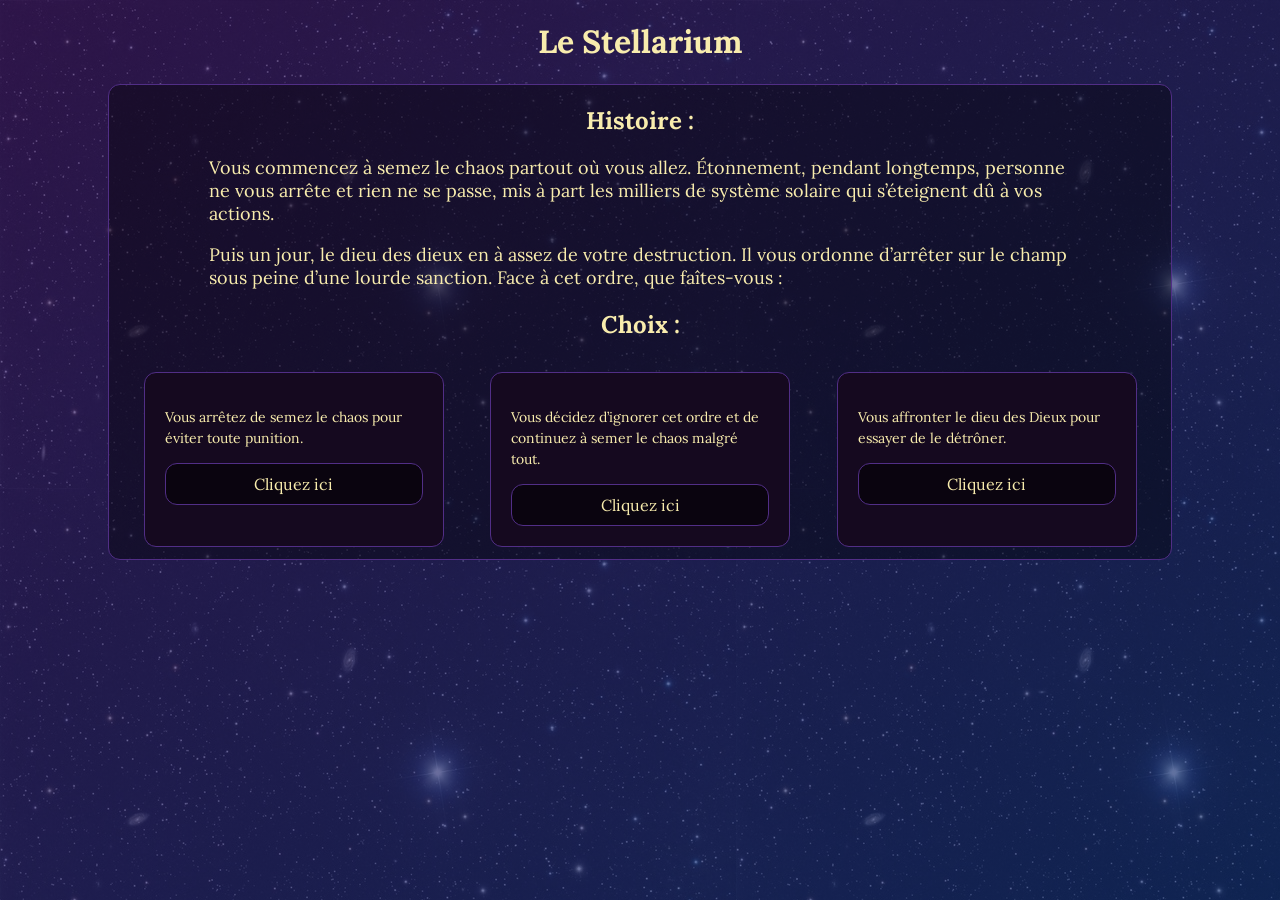
<file: Stellarium/pages/scene3.html>
<!DOCTYPE html>
<html lang="fr">
<head>
    <meta charset="UTF-8">
    <meta name="viewport" content="width=device-width, initial-scale=1.0">
    <title>Stellarium</title>
    <link rel="preconnect" href="https://fonts.googleapis.com">
    <link rel="preconnect" href="https://fonts.gstatic.com" crossorigin>
    <link href="https://fonts.googleapis.com/css2?family=Lora:ital,wght@0,400..700;1,400..700&display=swap" rel="stylesheet">
    <link rel="stylesheet" href="../style.css">
</head>
<body>
    <h1 class="title">Le Stellarium</h1>  
    
    <article class="bloc">
        <h2 class="title">Histoire : </h2>

        <div class="desc">
            <p>Vous commencez à semez le chaos partout où vous allez. Étonnement, pendant longtemps, personne ne vous arrête et rien ne se passe, mis à part les milliers de système solaire qui s’éteignent dû à vos actions. </p>
            <p>Puis un jour, le dieu des dieux en à assez de votre destruction. Il vous ordonne d’arrêter sur le champ sous peine d’une lourde sanction. Face à cet ordre, que faîtes-vous :</p>
        </div>
        
        <h2 class="title">Choix :</h2>

        <div class="cards">

            <article class="card">
                <p class="card__desc">Vous arrêtez de semez le chaos pour éviter toute punition. </p>

                <a href="scene3-1.html">
                    <article class="card__button">
                        Cliquez ici
                    </article>
                </a>
            </article>

            <article class="card">
                <p class="card__desc">Vous décidez d’ignorer cet ordre et de continuez à semer le chaos malgré tout. </p>

                <a href="scene3-2.html">
                    <article class="card__button">
                        Cliquez ici
                    </article>
                </a>
            </article>

            <article class="card">
                <p class="card__desc">Vous affronter le dieu des Dieux pour essayer de le détrôner. </p>

                <a href="scene3-3.html">
                    <article class="card__button">
                        Cliquez ici
                    </article>
                </a>
            </article>

        </div>
    </article>
</body>
</html>
</file>
<file: Stellarium/style.css>
.title {
    display: flex;
    justify-content: center;
}

html{
  margin: 0;
  padding: 0;
  width: 100%;
  height: 100%;
}

*{
    font-family: "Lora", Georgia, serif;
}

body{
    color: rgb(248, 236, 173);
    @media (max-width: 767px){
        background: url(assets/stars.jpg), rgba(55, 0, 255, 0.55);
        background-blend-mode: multiply;
    }
    @media (min-width: 767px){
        background: linear-gradient(145deg,rgba(55, 16, 94, 0.65) 0%, rgba(8, 40, 109, 0.65) 100%), url(assets/stars.jpg);
    }
    
}

.bloc{
    border: 1px solid rgb(81, 46, 134);
    border-radius: 12px;
    background: rgba(0, 0, 0,0.4);
    @media (max-width: 767px){
        margin: 10px;
    }
    @media (min-width: 767px){
        margin-left: 100px;
        margin-right: 100px;
    }
}

.desc{
    @media (max-width: 767px){
        margin-left: 25px;
        margin-right: 25px;
    }
    @media (min-width: 767px){
        margin-left: 100px;
        margin-right: 100px;
    }
    font-size: 18px;
}

.card{
    border: 1px solid rgb(81, 46, 134);
    border-radius: 12px;
    padding: 20px;
    margin: 12px;
    width: 300px;
    background: rgb(21, 9, 31);

}

.card, .card::after ,.card::before{
    box-sizing: border-box;
}

.cards{
    display: flex;
    flex-wrap: wrap;
    justify-content: space-evenly;
}

.card__button{
    border: 1px solid rgb(81, 46, 134);
    border-radius: 12px;
    padding: 10px;
    display: flex;
    justify-content: center;
    background: rgba(0, 0, 0,0.5)
}

.card__desc{
    font-size: 14px;
    line-height: 1.5;
}

a{
    text-decoration: none;
    color: rgb(248, 236, 173);
}

.end{
    @media (max-width: 767px){
        margin-left: 25px;
        margin-right: 25px;
    }
    @media (min-width: 767px){
        margin-left: 100px;
        margin-right: 100px;
    }
    margin-bottom: 10px;
}

.reset{
    border-radius: 12px ;
}
</file>
